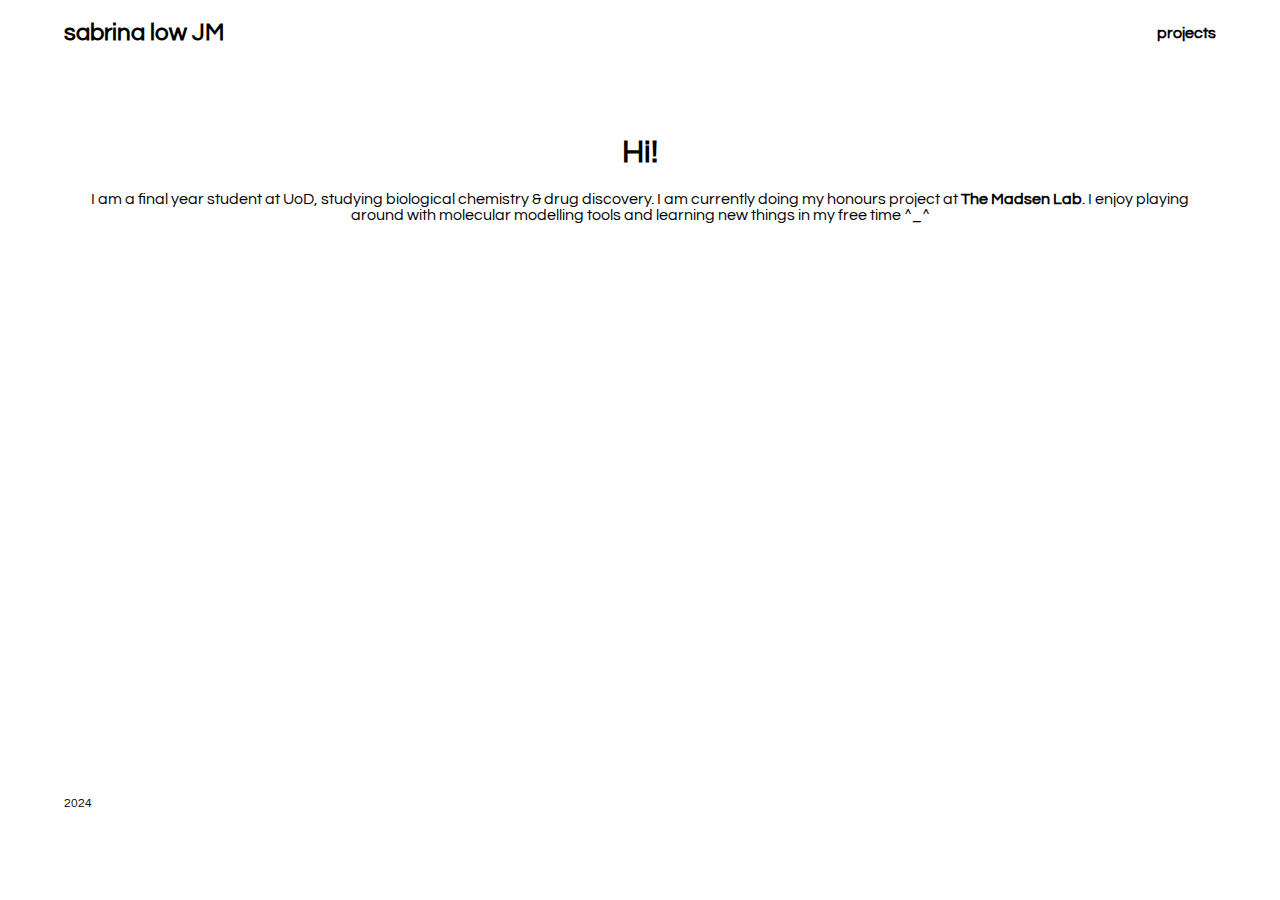
<file: index.html>
<!DOCTYPE html>
<html lang="en"> 
<head>
  <meta charset="UTF-8">
  <meta name="viewport" content="width=device-width, initial-scale=1.0">
  <title>sabrina low JM</title>

  <link rel="preconnect" href="https://fonts.googleapis.com">
  <link rel="preconnect" href="https://fonts.gstatic.com" crossorigin>
  <link href="https://fonts.googleapis.com/css2?family=Questrial&display=swap" rel="stylesheet">
  
  <style>
      body {
          font-family: 'Questrial', sans-serif;
          margin: 0;
          padding: 0;
          display: flex;
          flex-direction: column;
          align-items: center;
          min-height: 90vh; /* Minimum height of 90% of the viewport height */
          color: black;
          animation: fadeIn 1s ease-in-out 0s forwards; /* Animation for fade-in effect */
      }

      @keyframes fadeIn {
          from { opacity: 0; }
          to { opacity: 1; }
      }

      .fade-out {
          animation: fadeOut 0.5s ease-in-out 0s forwards; /* Animation for fade-out effect */
      }

      @keyframes fadeOut {
          from { opacity: 1; }
          to { opacity: 0; }
      }

      header {
          display: flex;
          justify-content: space-between;
          align-items: center;
          width: 90%;
          max-width: 1200px;
          margin-top: 20px;
      }

      .site-name {
          font-size: 24px;
          font-weight: bold;
          text-decoration: none;
          color: black;
      }

      nav ul {
          list-style-type: none;
          margin: 0;
          padding: 0;
          display: flex;
      }

      nav li {
          margin-left: 20px;
          font-weight: 300;
      }

      nav a {
          text-decoration: none;
          color: black;
          font-weight: bold;
      }

      .content {
          display: flex;
          flex-direction: column; /* Stack items vertically */
          align-items: center; /* Centre items horizontally */
          justify-content: center; /* Centre items vertically */
          width: 90%;
          max-width: 1200px;
          margin: 70px auto 0; /* Correctly centre the content horizontally */
          color: black;
      }

      .text-section {
          width: 100%; /* Use full width of the parent */
          text-align: center; /* Use center to correctly align text */
          color: black;
      }

      .text-section a {
          color: black; /* This will affect all links inside text-section */
      }

.madsen-link {
    text-decoration: none;
    color: red; /* Remove underline from this link */
    font-weight: bold; /* Make the text bold */
}


      footer {
          font-family: 'Questrial', sans-serif; /* Using Questrial font */
          font-weight: 200; /* Thin weight */
          font-size: 12px;
          text-align: left; /* Align text to the left */
          width: 90%; /* Ensure footer occupies full width */
          max-width: 1200px;
          margin-top: auto;
          display: block; /* Ensure footer is treated as a block-level element */
          color: black;
      }

      footer span {
          margin-right: 40px; /* Adds space between footer entries */
      }

      footer a {
          text-decoration: none; /* Remove underline from links */
          color: inherit; /* Optional: ensures links use the footer's text color */
      }
  </style>
  
</head>
<body>
    <header>
        <a href="index.html" class="site-name">sabrina low JM</a>
        <nav>
            <ul>
                <li><a href="projects.html">projects</a></li>
            </ul>
        </nav>
    </header>
    <div class="content">
        <div class="text-section">
            <h1>Hi!</h1>
            <p>I am a final year student at UoD, studying biological chemistry & drug discovery. I am currently doing my honours project at <a href="https://ralitsamadsen.wordpress.com" class="madsen-link">The Madsen Lab</a>. I enjoy playing around with molecular modelling tools and learning new things in my free time ^_^</p>
        </div>
    </div>

    <footer>
        <span>2024</span>
    </footer>

    <script>
    document.addEventListener('DOMContentLoaded', function () {
        const links = document.querySelectorAll('a');
        links.forEach(link => {
            link.addEventListener('click', function (e) {
                e.preventDefault(); // Prevent the default link behaviour
                const destination = this.href; // Get the link's target

                document.body.classList.add('fade-out'); // Apply the fade-out effect

                setTimeout(function () {
                    window.location.href = destination;
                }, 500); // Delay the navigation to allow the fade-out effect to complete
            });
        });
    });
    </script>
</body>
</html>
</file>
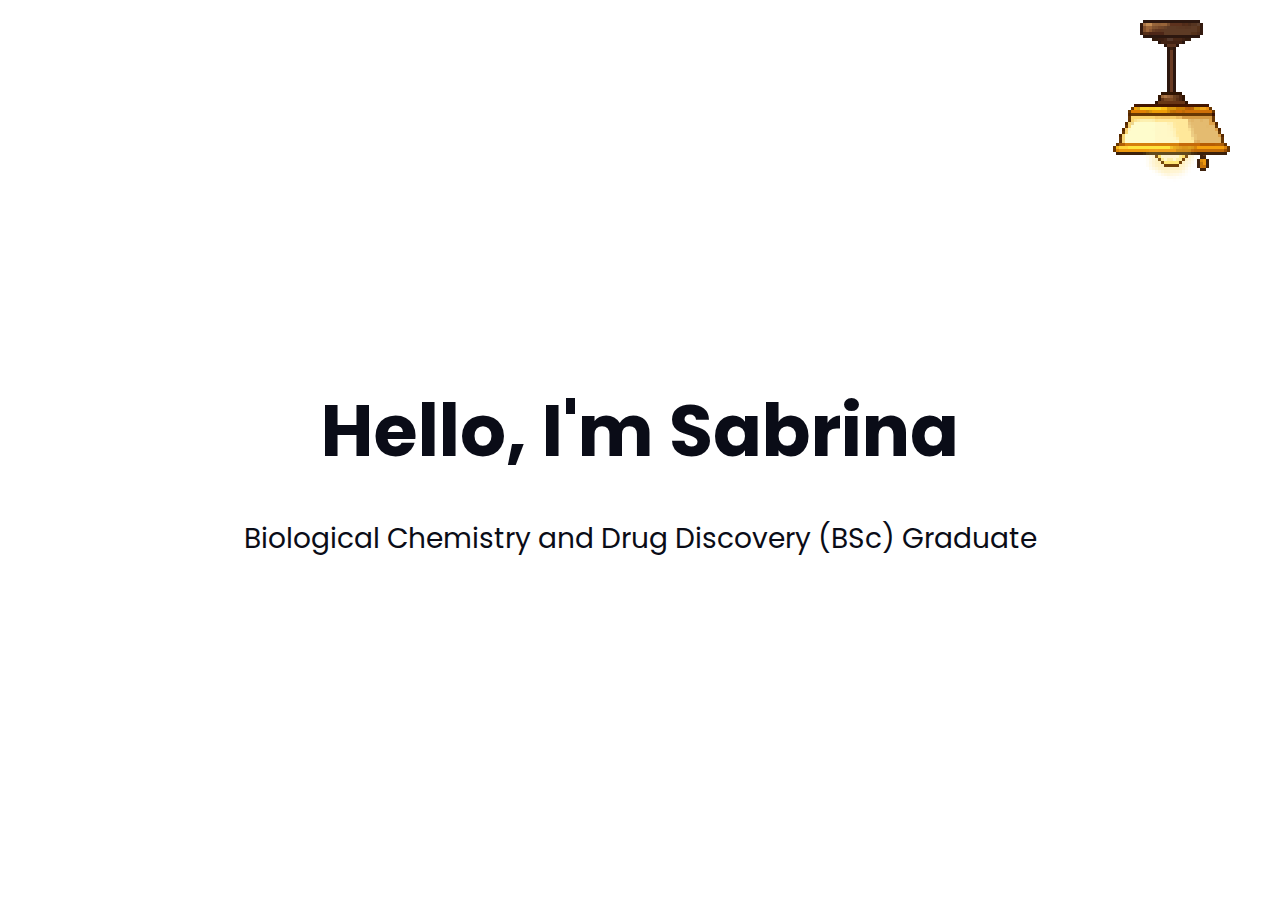
<file: index-dev.html>
<!DOCTYPE html>

<html lang="en">
<head>
    <meta charset="utf-8">
    <meta name="viewport" content="width=device-width, initial-scale=1.0">
    <title>Sabrina's Personal Website</title>
    <link rel="stylesheet" href="styles.css">
    <link rel="stylesheet" href="lamp.css">
    <script src="darkmode.js" defer></script>
    <link rel="icon" href="favicon.ico" type="image/x-icon">
    
</head>
<header>
    <div id="lamp">
        <img src="assets/cord.png"      class="cord" id="cord" alt="image of a lamp cord">
        <img src="assets/light-on.png"  class="lamp on"  alt="image of a lamp light on">
        <img src="assets/light-off.png" class="lamp off" alt="image of a lamp light off">
      </div>
</header>

<body>

    <div class="centered-div"> 
        <h1 id="title">Hello, I'm Sabrina</h1>
        <p>Biological Chemistry and Drug Discovery (BSc) Graduate</p>
    </div>

  
      
</body>
    
</html>
</file>
<file: styles.css>
@import url('https://fonts.googleapis.com/css2?family=Poppins:wght@300;400&display=swap');

:root{
    --base-color: white;
    --base-variant: #e8e9ed;
    --text-color: #0a0c17;
    --secondary-text: #232738;
    --primary-color: #3a435d;
    --accent-color: #0071ff;
  }
  .darkmode{
    --base-color: #121212;
    --base-variant: #101425;
    --text-color: #E0E0E0;
    --secondary-text: #a4a5b8;
    --primary-color: #3a435d;
    --accent-color: #0071ff;
  }

.centered-div {
    height: 100vh;
    display: flex;
    justify-content: center;
    flex-direction: column;
    align-items: center;
}

body {
    background-color: var(--base-color);
    color: var(--text-color);
}

h1 {
    color: var(--text-color);
    font-family: 'Poppins', sans-serif;
    font-size: 72px;
    margin-bottom: 5px;
}

p {
    color: var(--text-color);
    font-family: 'Poppins', sans-serif;
    font-size: 28px;
}

.lamp.off {
    display: none;
}

.darkmode .lamp.on {
    display: none;
}
.darkmode .lamp.off {
    display: block;
}
</file>
<file: lamp.css>
header {
    position: relative;
}

#lamp {
    position: absolute;
    top: 0;
    right: 0;
    width: 192px;
    height: 192px;
}
.lamp { 
    position: absolute;
    inset: 0;
    display: block;
    image-rendering: pixelated;
}

.cord{
    position: absolute;
    bottom: -55px;      
    left: 68.5%;
    width: 192px;        
    height: 192px;
    transform: translateX(-50%);
    image-rendering: pixelated;
    cursor: pointer;
    transform-origin: top center;
  }

  /* cord animations */
  @keyframes sway {
    0% {
        transform: translateX(-50%) rotate(0deg);
    }
    50% {
        transform: translateX(-50%) rotate(3.5deg);
    }
    100% {
        transform: translateX(-50%) rotate(0deg);
    }
    
  }

 
  @keyframes yank {
    0% {
        transform: translateX(-50%) translateY(0);
    }
    50% {
        transform: translateX(-50%) translateY(10px);
    }
    100% {
        transform: translateX(-50%) translateY(0);
    }
    
  }
  .cord:hover:not(.pulled)         { animation: sway 0.8s ease-in-out; }
  .cord.pulled       { animation: yank 0.2s ease-out; }
</file>
